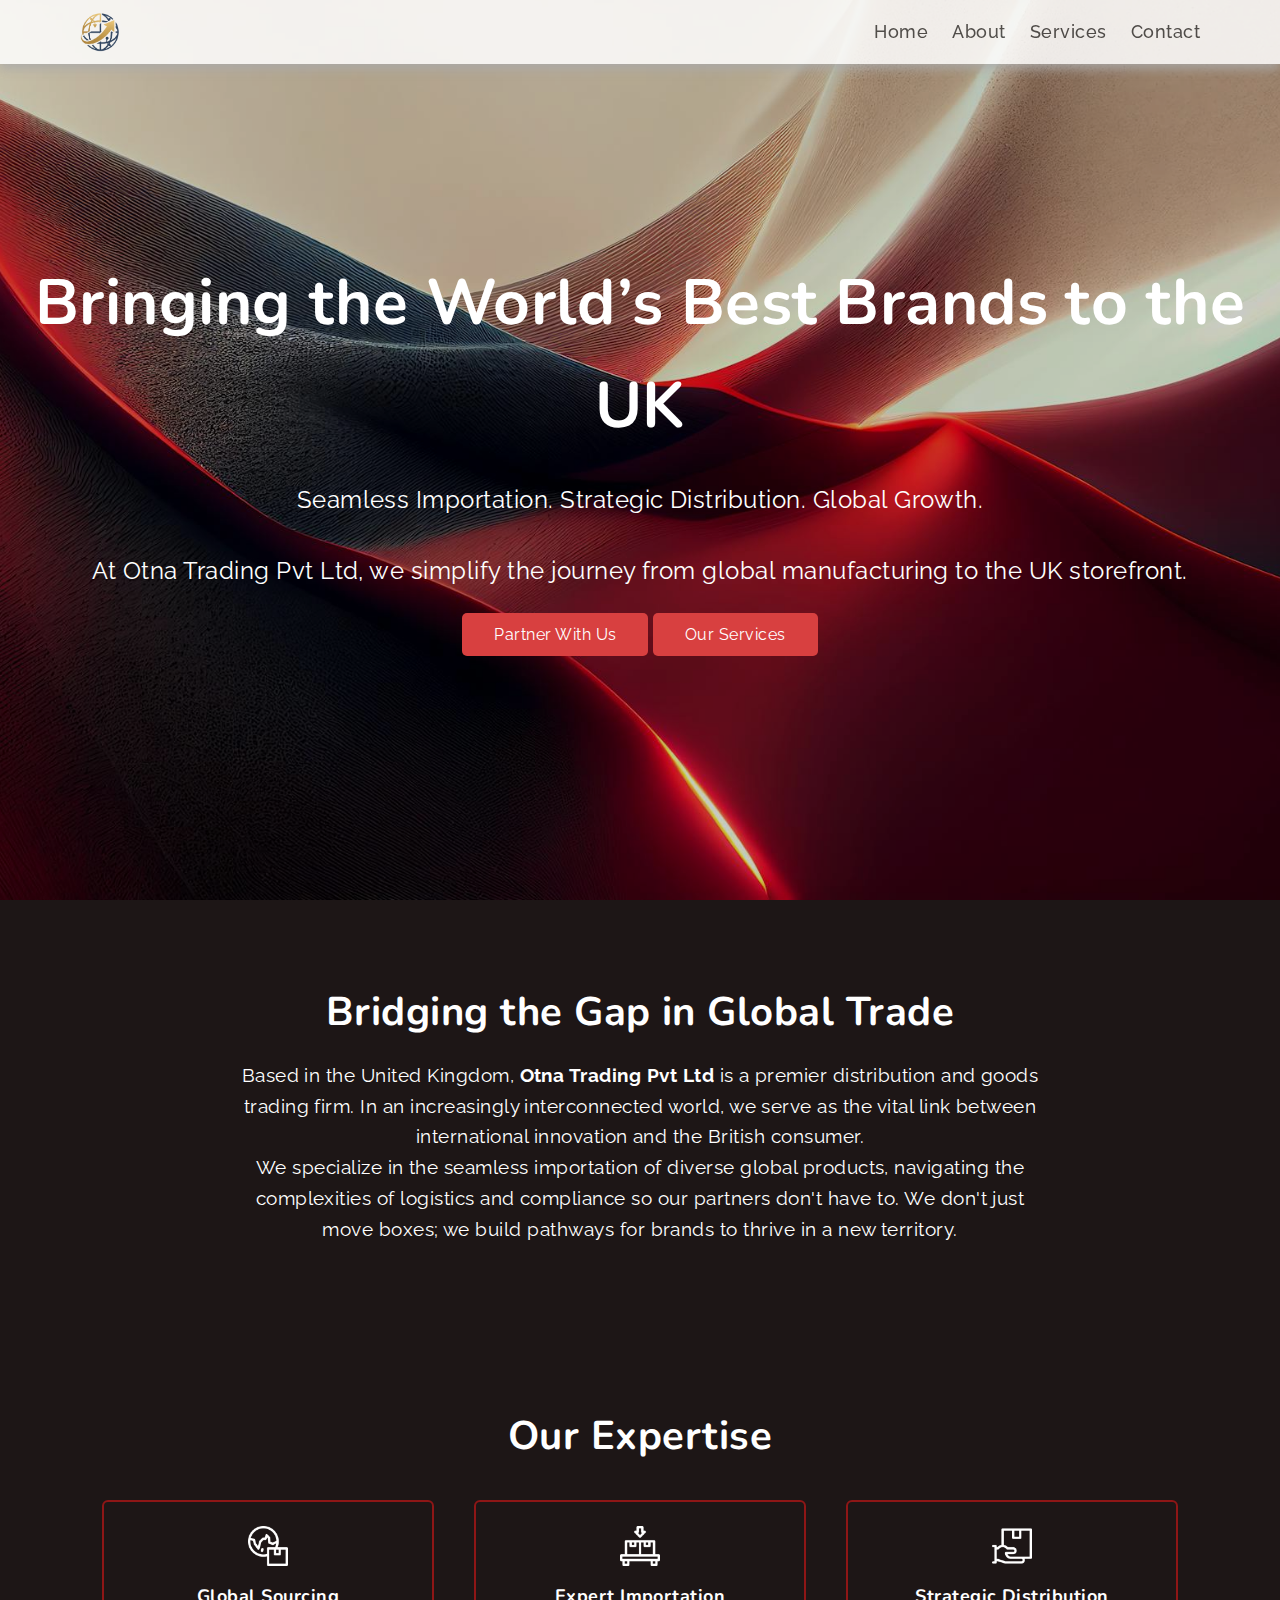
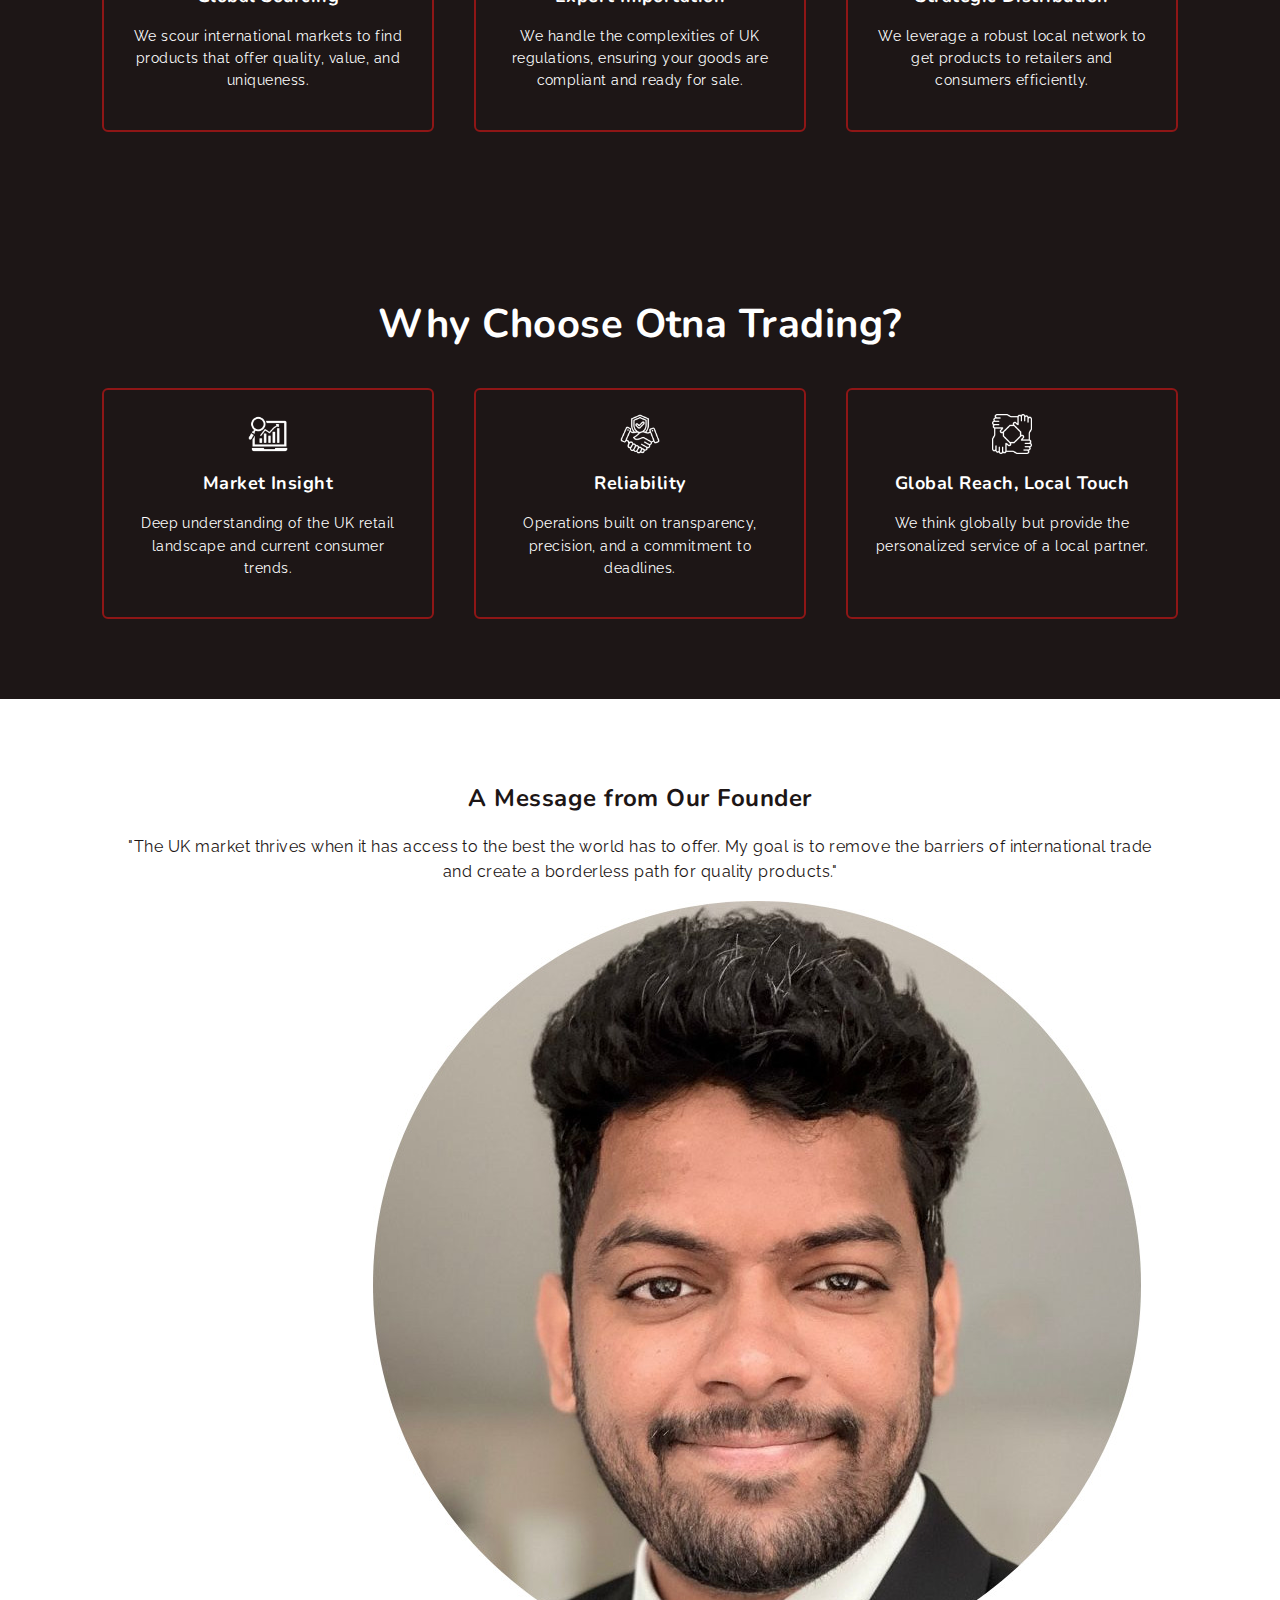
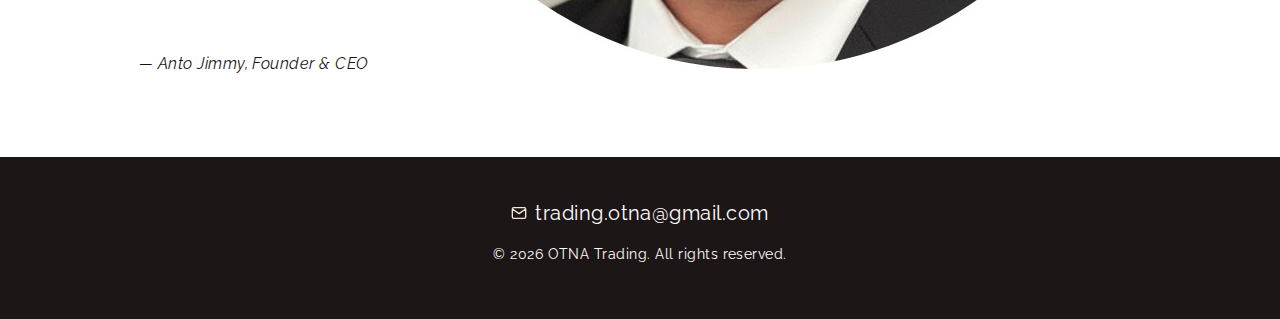
<file: index.html>
<!DOCTYPE html>
<html lang="en">
  <head>
    <meta charset="UTF-8" />
    <meta name="viewport" content="width=device-width, initial-scale=1.0" />
    <link rel="preconnect" href="https://fonts.googleapis.com" />
    <link rel="preconnect" href="https://fonts.gstatic.com" crossorigin />
    <link
      href="https://fonts.googleapis.com/css2?family=Nunito:wght@700..900&family=Raleway&display=swap"
      rel="stylesheet"
    />
    <link rel="icon" type="image/png" href="assets/images/trading_logo.png" />
    <title>Otna Trading | Global Sourcing & UK Distribution</title>
    <link rel="stylesheet" href="styles.css" />
  </head>
  <body>
    <nav class="navbar">
      <div class="navbar-container">
        <input type="checkbox" name="" id="" />
        <div class="hamburger-lines">
          <span class="line line1"></span>
          <span class="line line2"></span>
          <span class="line line3"></span>
        </div>
        <ul class="menu-items">
          <li><a href="#">Home</a></li>
          <li><a href="#about">About</a></li>
          <li><a href="#services">Services</a></li>
          <li><a href="#contact">Contact</a></li>
        </ul>
        <img class="logo" src="assets/images/trading_logo.png" alt="Otna Trading Logo" />
      </div>
    </nav>

    <header class="hero">
      <div class="hero-content">
        <h1 class="animated fadeInDown">Bringing the World’s Best Brands to the UK</h1>
        <p class="animated fadeInUp">Seamless Importation. Strategic Distribution. Global Growth.</p>
        <p class="animated fadeInUp subtitle">At Otna Trading Pvt Ltd, we simplify the journey from global manufacturing to the UK storefront.</p>
        <div class="hero-btns">
            <a href="#contact" class="btn animated fadeIn">Partner With Us</a>
            <a href="#services" class="btn btn-outline animated fadeIn">Our Services</a>
        </div>
      </div>
    </header>

    <section id="about" class="about container">
      <h2 class="animated">Bridging the Gap in Global Trade</h2>
      <div class="about-text">
          <p class="animated">
            Based in the United Kingdom, <strong>Otna Trading Pvt Ltd</strong> is a premier distribution and goods trading firm. In an increasingly interconnected world, we serve as the vital link between international innovation and the British consumer.
          </p>
          <p class="animated">
            We specialize in the seamless importation of diverse global products, navigating the complexities of logistics and compliance so our partners don't have to. We don't just move boxes; we build pathways for brands to thrive in a new territory.
          </p>
      </div>
    </section>

    <section id="services" class="services container">
      <h2 class="animated">Our Expertise</h2>
      <div class="service-cards">
        <div class="card animated">
          <img class="card-icon" src="assets/images/worldwide.png" alt="Global Sourcing" />
          <h3>Global Sourcing</h3>
          <p>We scour international markets to find products that offer quality, value, and uniqueness.</p>
        </div>
        <div class="card animated">
          <img class="card-icon" src="assets/images/import.png" alt="Expert Importation" />
          <h3>Expert Importation</h3>
          <p>We handle the complexities of UK regulations, ensuring your goods are compliant and ready for sale.</p>
        </div>
        <div class="card animated">
          <img class="card-icon" src="assets/images/delivery.png" alt="Strategic Distribution" />
          <h3>Strategic Distribution</h3>
          <p>We leverage a robust local network to get products to retailers and consumers efficiently.</p>
        </div>
      </div>
    </section>

    <section class="services container">
      <h2 class="animated">Why Choose Otna Trading?</h2>
      <div class="service-cards">
        <div class="card animated">
          <img class="card-icon" src="assets/images/market-insights.png" alt="Market Insight" />
          <h3>Market Insight</h3>
          <p>Deep understanding of the UK retail landscape and current consumer trends.</p>
        </div>
        <div class="card animated">
          <img class="card-icon" src="assets/images/dependable.png" alt="Reliability" />
          <h3>Reliability</h3>
          <p>Operations built on transparency, precision, and a commitment to deadlines.</p>
        </div>
        <div class="card animated">
          <img class="card-icon" src="assets/images/teamwork.png" alt="Global Reach, Local Touch" />
          <h3>Global Reach, Local Touch</h3>
          <p>We think globally but provide the personalized service of a local partner.</p>
        </div>
      </div>
    </section>

    <section class="vision container text-center">
        <div class="quote-card animated">
            <h2>A Message from Our Founder</h2>
            <blockquote>
                "The UK market thrives when it has access to the best the world has to offer. My goal is to remove the barriers of international trade and create a borderless path for quality products."
            </blockquote>
            <cite>— Anto Jimmy, Founder & CEO</cite>
            <img class="founder-image" src="assets/images/anto.jpg" alt="Anto Jimmy, Founder of Otna Trading" />
        </div>
    </section>

    <footer id="contact" class="footer">

      <div class="d-flex justify-content-center">

          <a class="d-flex" href="mailto:trading.otna@gmail.com"

            ><img

              class="contact-icon"

              src="assets/images/mail.svg"

              alt="mail"

            />

            trading.otna@gmail.com</a

          >

      </div>

      <p class="copyright-text">

        &copy; <span id="year"></span> OTNA Trading. All rights reserved.

      </p>

    </footer> 

    <script src="scripts.js"></script>
  </body>
</html>
</file>
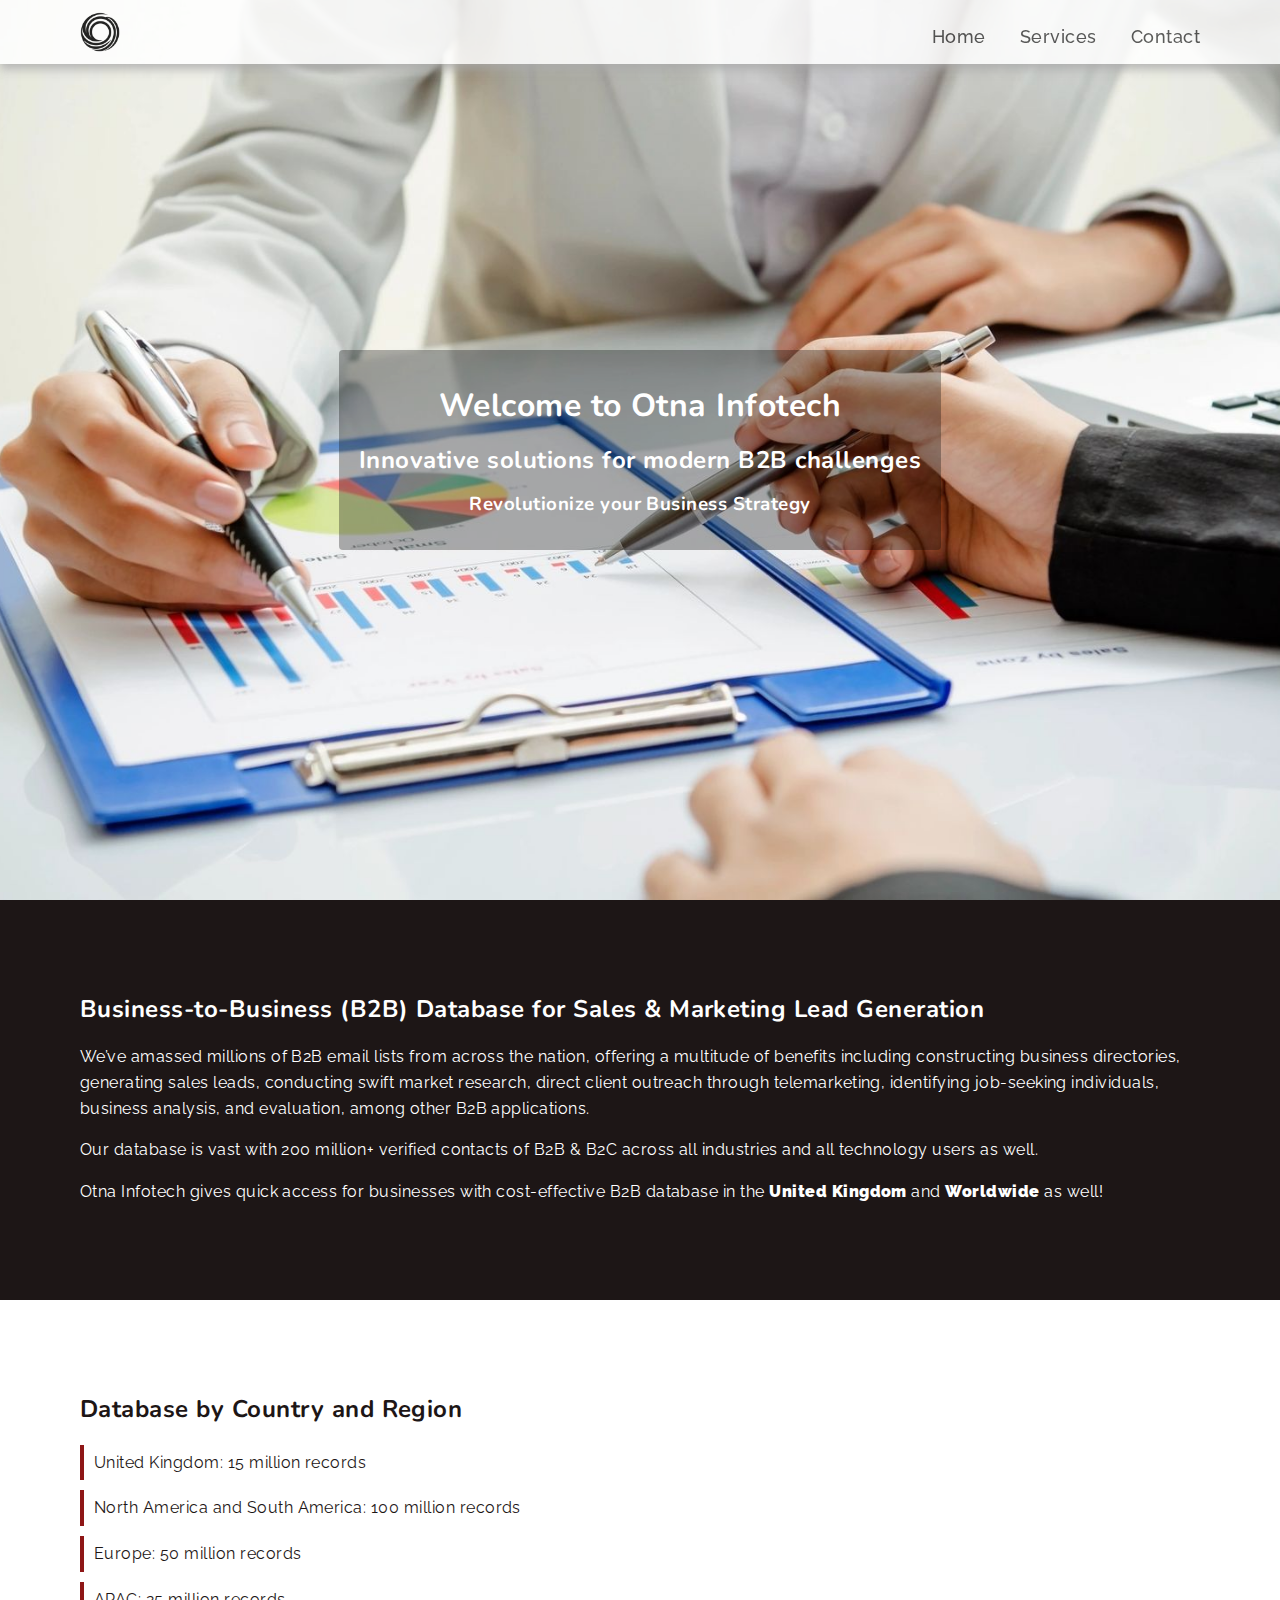
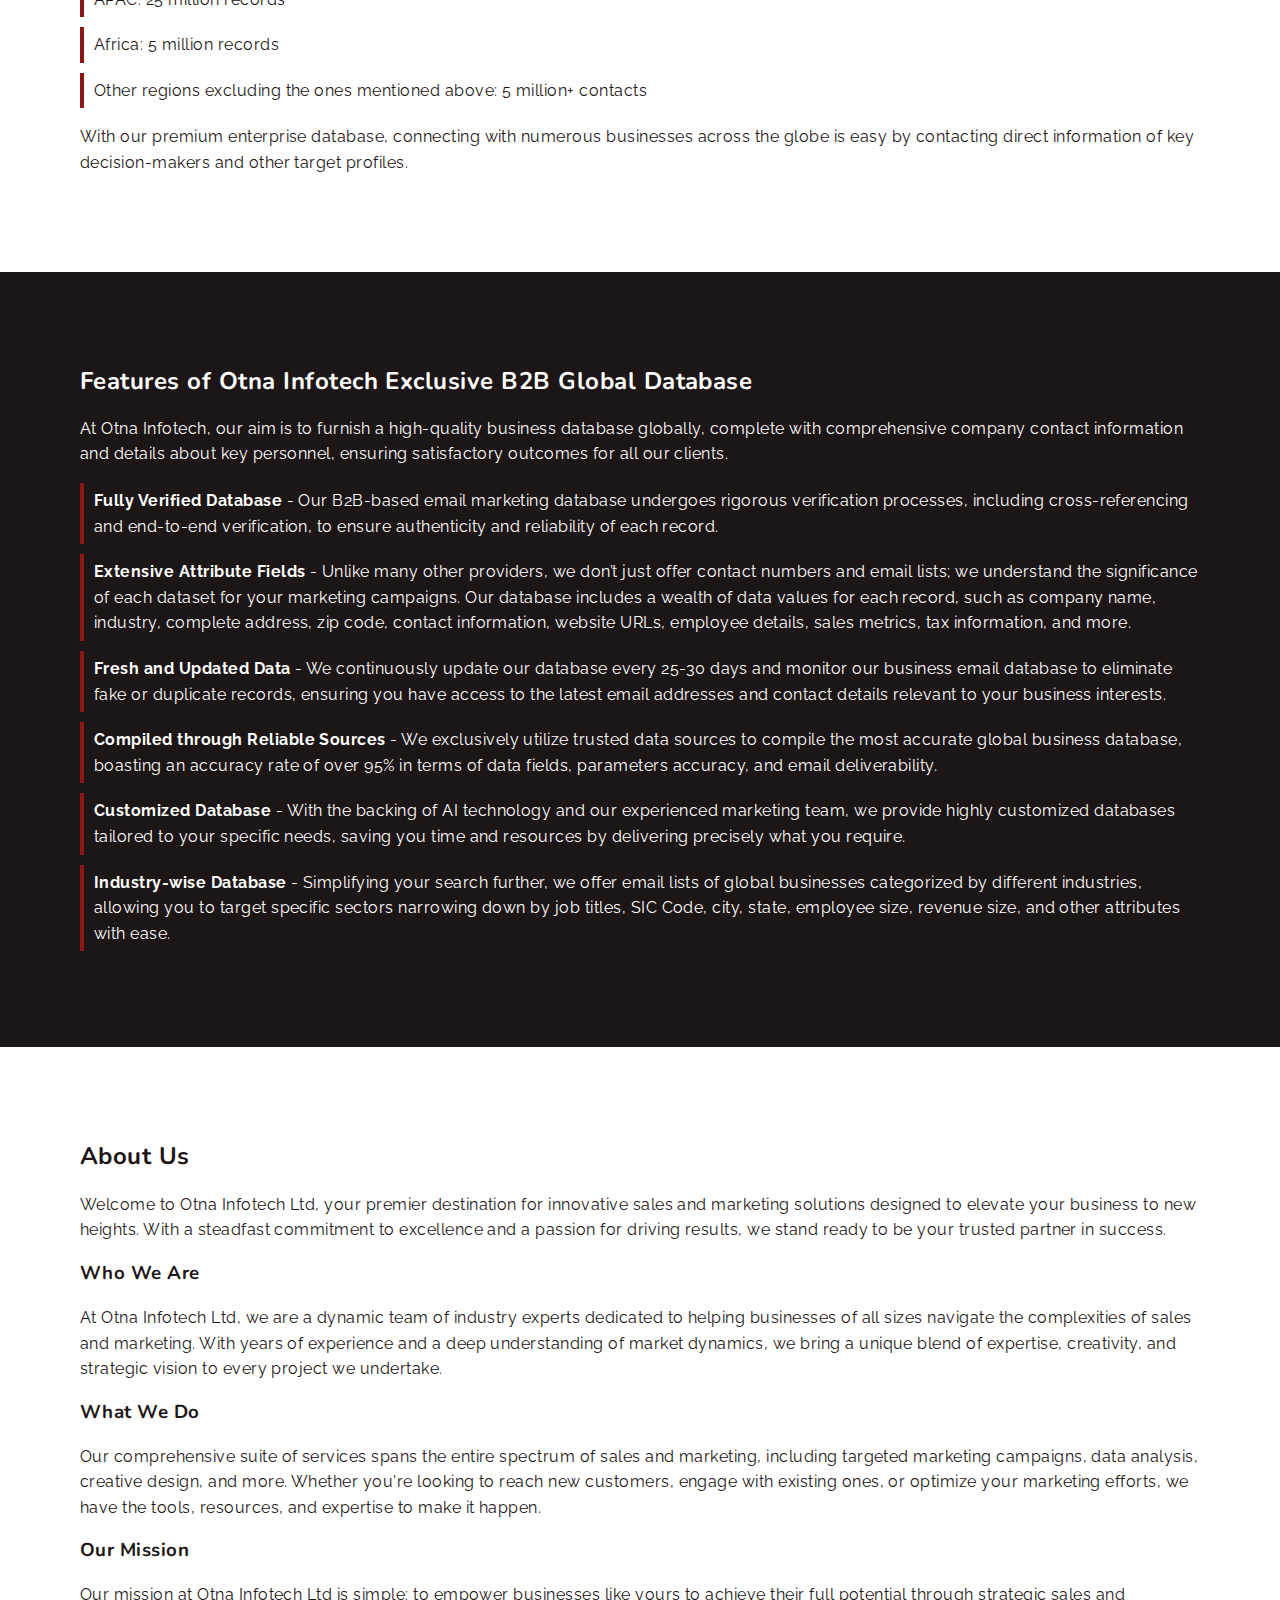
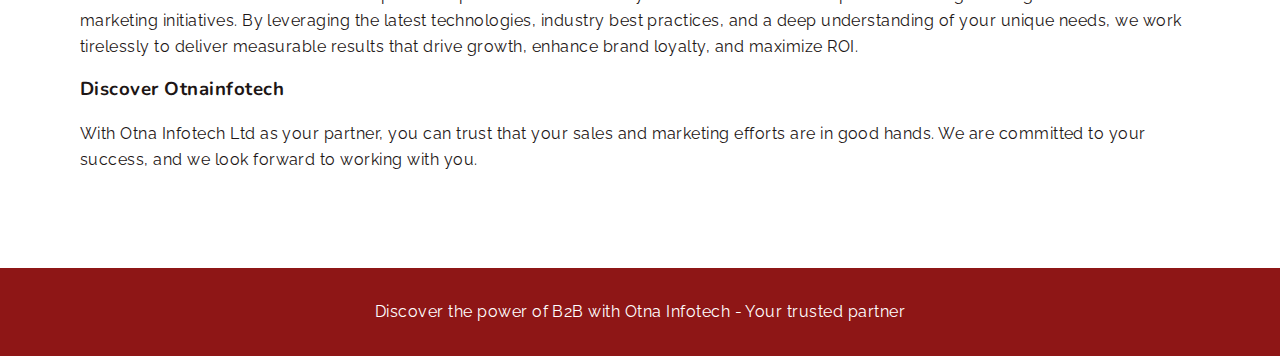
<file: leads.html>
<!DOCTYPE html>
<html lang="en">
  <head>
    <meta charset="UTF-8" />
    <meta name="viewport" content="width=device-width, initial-scale=1.0" />
    <link rel="preconnect" href="https://fonts.googleapis.com" />
    <link rel="preconnect" href="https://fonts.gstatic.com" crossorigin />
    <link
      href="https://fonts.googleapis.com/css2?family=Nunito:wght@700..900&family=Raleway&display=swap"
      rel="stylesheet"
    />
    <link rel="icon" type="image/png" href="./assets/images/otna-logo.png" />
    <title>Otna Infotech - B2B Solutions</title>
    <link rel="stylesheet" href="./leads.css" />
  </head>
  <body>
    <nav class="navbar">
      <div class="navbar-container">
        <input type="checkbox" name="" id="" />
        <div class="hamburger-lines">
          <span class="line line1"></span>
          <span class="line line2"></span>
          <span class="line line3"></span>
        </div>
        <ul class="menu-items">
          <li><a href="./index.html">Home</a></li>
          <li><a href="./index.html#services">Services</a></li>
          <li><a href="./index.html#contact">Contact</a></li>
        </ul>
        <img class="logo" src="./assets/images/otna-logo.png" alt="logo" />
      </div>
    </nav>

    <header class="hero">
      <div class="hero-content">
        <h1>Welcome to Otna Infotech</h1>
        <h2>Innovative solutions for modern B2B challenges</h2>
        <h3>Revolutionize your Business Strategy</h3>
      </div>
    </header>

    <section class="details bg-color">
      <h2>
        Business-to-Business (B2B) Database for Sales & Marketing Lead
        Generation
      </h2>
      <p>
        We’ve amassed millions of B2B email lists from across the nation,
        offering a multitude of benefits including constructing business
        directories, generating sales leads, conducting swift market research,
        direct client outreach through telemarketing, identifying job-seeking
        individuals, business analysis, and evaluation, among other B2B
        applications.
      </p>
      <p>
        Our database is vast with 200 million+ verified contacts of B2B & B2C
        across all industries and all technology users as well.
      </p>
      <p>
        Otna Infotech gives quick access for businesses with cost-effective B2B
        database in the <span class="bold">United Kingdom</span> and
        <span class="bold">Worldwide</span> as well!
      </p>
    </section>

    <section class="database-info">
      <h2>Database by Country and Region</h2>
      <ul>
        <li>United Kingdom: 15 million records</li>
        <li>North America and South America: 100 million records</li>
        <li>Europe: 50 million records</li>
        <li>APAC: 25 million records</li>
        <li>Africa: 5 million records</li>
        <li>
          Other regions excluding the ones mentioned above: 5 million+ contacts
        </li>
      </ul>
      <p>
        With our premium enterprise database, connecting with numerous
        businesses across the globe is easy by contacting direct information of
        key decision-makers and other target profiles.
      </p>
    </section>

    <section class="features bg-color">
      <h2>Features of Otna Infotech Exclusive B2B Global Database</h2>
      <p>
        At Otna Infotech, our aim is to furnish a high-quality business database
        globally, complete with comprehensive company contact information and
        details about key personnel, ensuring satisfactory outcomes for all our
        clients.
      </p>
      <ul>
        <li>
          <strong>Fully Verified Database</strong> - Our B2B-based email
          marketing database undergoes rigorous verification processes,
          including cross-referencing and end-to-end verification, to ensure
          authenticity and reliability of each record.
        </li>
        <li>
          <strong>Extensive Attribute Fields</strong> - Unlike many other
          providers, we don’t just offer contact numbers and email lists; we
          understand the significance of each dataset for your marketing
          campaigns. Our database includes a wealth of data values for each
          record, such as company name, industry, complete address, zip code,
          contact information, website URLs, employee details, sales metrics,
          tax information, and more.
        </li>
        <li>
          <strong>Fresh and Updated Data</strong> - We continuously update our
          database every 25-30 days and monitor our business email database to
          eliminate fake or duplicate records, ensuring you have access to the
          latest email addresses and contact details relevant to your business
          interests.
        </li>
        <li>
          <strong>Compiled through Reliable Sources</strong> - We exclusively
          utilize trusted data sources to compile the most accurate global
          business database, boasting an accuracy rate of over 95% in terms of
          data fields, parameters accuracy, and email deliverability.
        </li>
        <li>
          <strong>Customized Database</strong> - With the backing of AI
          technology and our experienced marketing team, we provide highly
          customized databases tailored to your specific needs, saving you time
          and resources by delivering precisely what you require.
        </li>
        <li>
          <strong>Industry-wise Database</strong> - Simplifying your search
          further, we offer email lists of global businesses categorized by
          different industries, allowing you to target specific sectors
          narrowing down by job titles, SIC Code, city, state, employee size,
          revenue size, and other attributes with ease.
        </li>
      </ul>
    </section>

    <section class="about">
      <h2>About Us</h2>
      <p>
        Welcome to Otna Infotech Ltd, your premier destination for innovative
        sales and marketing solutions designed to elevate your business to new
        heights. With a steadfast commitment to excellence and a passion for
        driving results, we stand ready to be your trusted partner in success.
      </p>

      <h3>Who We Are</h3>
      <p>
        At Otna Infotech Ltd, we are a dynamic team of industry experts
        dedicated to helping businesses of all sizes navigate the complexities
        of sales and marketing. With years of experience and a deep
        understanding of market dynamics, we bring a unique blend of expertise,
        creativity, and strategic vision to every project we undertake.
      </p>

      <h3>What We Do</h3>
      <p>
        Our comprehensive suite of services spans the entire spectrum of sales
        and marketing, including targeted marketing campaigns, data analysis,
        creative design, and more. Whether you're looking to reach new
        customers, engage with existing ones, or optimize your marketing
        efforts, we have the tools, resources, and expertise to make it happen.
      </p>

      <h3>Our Mission</h3>
      <p>
        Our mission at Otna Infotech Ltd is simple: to empower businesses like
        yours to achieve their full potential through strategic sales and
        marketing initiatives. By leveraging the latest technologies, industry
        best practices, and a deep understanding of your unique needs, we work
        tirelessly to deliver measurable results that drive growth, enhance
        brand loyalty, and maximize ROI.
      </p>

      <h3>Discover Otnainfotech</h3>
      <p>
        With Otna Infotech Ltd as your partner, you can trust that your sales
        and marketing efforts are in good hands. We are committed to your
        success, and we look forward to working with you.
      </p>
    </section>

    <footer>
      <p>Discover the power of B2B with Otna Infotech - Your trusted partner</p>
    </footer>
    <script src="/scripts.js"></script>
  </body>
</html>
</file>
<file: styles.css>
:root {
  --primary-color: #1d1616;
  --secondary-color: #8e1616;
  --third-color: #d84040;
  --forth-color: #eeeeee;
  --white: #fff;
  --font-weight-medium: 700;
  --font-weight-semibold: 800;
  --font-weight-bold: 900;
}

html {
  scroll-behavior: smooth;
}

/* General Styles */
body {
  font-family: "Raleway", sans-serif;
  margin: 0;
  padding: 0;
  letter-spacing: 0.48px;
  line-height: 1.6;
  color: var(--primary-color);
  box-sizing: border-box;
}

button {
  border: none;
}

h1,
h2,
h3,
h4,
h5,
h6 {
  font-family: "Nunito", sans-serif;
  margin: 0;
  padding: 0;
}

a {
  text-decoration: none;
  color: inherit;
}

.d-flex {
  display: flex;
}

.justify-content-center{
  justify-content: center;
}

.text-center {
  text-align: center;
}

.mb-8 {
  margin-bottom: 8px;
}

/* Hero Section */
.hero {
  height: 100vh;
  background: url("./assets/images/fluid-bg.jpg") no-repeat center center/cover;
  display: flex;
  justify-content: center;
  align-items: center;
  text-align: center;
  color: white;
  position: relative;
  overflow: hidden;
}

.hero::before {
  content: "";
  position: absolute;
  top: 0;
  left: 0;
  width: 100%;
  height: 100%;
  background: rgba(0, 0, 0, 0.2);
}

.hero-content {
  position: relative;
  z-index: 1;
}

.hero h1 {
  font-size: 64px;
  margin-bottom: 16px;
}

.hero p {
  font-size: 24px;
  margin-bottom: 32px;
}

.btn {
  padding: 12px 32px;
  background: var(--third-color);
  color: var(--white);
  border-radius: 5px;
  font-size: 16px;
  transition: background 0.3s ease;
}

.btn:hover {
  background: var(--secondary-color);
}

/* Services Section */
.services {
  text-align: center;
  background-color: var(--primary-color);
  color: var(--white);
}

.services h2 {
  font-size: 40px;
  margin-bottom: 32px;
}

.service-cards {
  display: flex;
  justify-content: center;
  flex-wrap: wrap;
  gap: 40px;
}

.card {
  width: 100%;
  padding: 24px;
  border: 2px solid var(--secondary-color);
  border-radius: 6px;
  transition: transform 0.3s ease, box-shadow 0.3s ease;
}

.card h3 {
  font-size: 18px;
}

.card p {
  font-size: 14px;
}

.card:hover {
  transform: translateY(-10px);
}

.card-icon {
  width: 40px;
  filter: invert();
  margin-bottom: 8px;
}

.contact-icon {
  width: 16px;
  filter: invert();
  margin-right: 8px;
}

.contact {
  background: var(--primary-color);
  color: var(--white);
}

/* About Section */
.about {
  text-align: center;
  background-color: var(--primary-color);
  color: var(--white);
}

.about h2,
.contact h2 {
  font-size: 40px;
  margin-bottom: 16px;
}

.about p {
  font-size: 19.2px;
  max-width: 800px;
  margin: 0 auto;
}

/* Footer */
footer {
  padding: 16px;
  text-align: center;
  background-color: var(--primary-color);
  color: var(--white);
  font-size: 20px;
}

.block-1 {
  text-align: left;
  margin-bottom: 16px;
}

.block-1 h2 {
  font-size: 40px;
}

.block-2 {
  text-align: left;
  justify-content: flex-end;
  flex-direction: column;
}

.block-2 p {
  margin: 0;
}

.footer-block {
  flex-direction: column;
}

/* Animations */
@keyframes fadeIn {
  from {
    opacity: 0;
    transform: translateY(20px);
  }
  to {
    opacity: 1;
    transform: translateY(0);
  }
}

@keyframes fadeInDown {
  from {
    opacity: 0;
    transform: translateY(-20px);
  }
  to {
    opacity: 1;
    transform: translateY(0);
  }
}

@keyframes fadeInUp {
  from {
    opacity: 0;
    transform: translateY(20px);
  }
  to {
    opacity: 1;
    transform: translateY(0);
  }
}

.animated {
  animation-duration: 1s;
  animation-fill-mode: both;
}

.fadeIn {
  animation-name: fadeIn;
}

.fadeInDown {
  animation-name: fadeInDown;
}

.fadeInUp {
  animation-name: fadeInUp;
}

.container {
  padding: 16px;
}

/* Base styles (applied to all screen sizes) */
.navbar input[type="checkbox"],
.navbar .hamburger-lines {
  display: none;
}

.navbar {
  box-shadow: 0px 5px 10px 0px #aaa;
  position: fixed;
  width: 100%;
  background: #fff;
  color: #000;
  opacity: 0.85;
  z-index: 100;
}

.navbar-container {
  display: flex;
  justify-content: space-between;
  height: 64px;
  align-items: center;
  padding: 0 16px;
}

.logo {
  width: 40px;
}

.menu-items {
  order: 2;
  display: flex;
  margin-top: 0;
  margin-bottom: 0;
}

.logo {
  order: 1;
  font-size: 30px;
  position: absolute;
  top: 10px;
  right: 15px;
}

.menu-items li {
  list-style: none;
  margin-left: 24px;
  font-size: 20.8px;
}

.navbar a {
  color: #444;
  text-decoration: none;
  font-weight: 500;
  transition: color 0.3s ease-in-out;
}

.navbar a:hover {
  text-shadow: 0 0 10px var(--third-color), 0 0 20px var(--third-color),
    0 0 30px var(--third-color);
}

.navbar a:hover {
  color: #117964;
}

/* Mobile styles (default) */
.navbar-container input[type="checkbox"],
.navbar-container .hamburger-lines {
  display: block;
}

.navbar-container {
  display: block;
  position: relative;
}

.navbar-container input[type="checkbox"] {
  position: absolute;
  height: 32px;
  width: 30px;
  top: 20px;
  left: 20px;
  z-index: 5;
  opacity: 0;
  cursor: pointer;
}

.navbar-container .hamburger-lines {
  height: 28px;
  width: 35px;
  position: absolute;
  top: 20px;
  left: 20px;
  z-index: 2;
  display: flex;
  flex-direction: column;
  justify-content: space-between;
}

.navbar-container .hamburger-lines .line {
  display: block;
  height: 4px;
  width: 100%;
  border-radius: 10px;
  background: #333;
}

.navbar-container .hamburger-lines .line1 {
  transform-origin: 0% 0%;
  transition: transform 0.3s ease-in-out;
}

.navbar-container .hamburger-lines .line2 {
  transition: transform 0.2s ease-in-out;
}

.navbar-container .hamburger-lines .line3 {
  transform-origin: 0% 100%;
  transition: transform 0.3s ease-in-out;
}

.navbar .menu-items {
  padding-top: 100px;
  background: #fff;
  height: 100vh;
  max-width: 300px;
  transform: translate(-150%);
  display: flex;
  flex-direction: column;
  margin-left: -40px;
  padding-left: 40px;
  transition: transform 0.5s ease-in-out;
  box-shadow: 5px 0px 10px 0px #aaa;
  overflow: scroll;
}

.navbar .menu-items li {
  margin-bottom: 28.8px;
  font-size: 17.6px;
  font-weight: 500;
}

.navbar-container input[type="checkbox"]:checked ~ .menu-items {
  transform: translateX(0);
}

.navbar-container input[type="checkbox"]:checked ~ .hamburger-lines .line1 {
  transform: rotate(45deg);
}

.navbar-container input[type="checkbox"]:checked ~ .hamburger-lines .line2 {
  transform: scaleY(0);
}

.navbar-container input[type="checkbox"]:checked ~ .hamburger-lines .line3 {
  transform: rotate(-45deg);
}

.navbar-container input[type="checkbox"]:checked ~ .logo {
  display: none;
}

/* Form */
.form {
  justify-content: space-between;
  flex-direction: column;
}

.form section {
  width: 100%;
  margin: 0;
  border-radius: 5px;
}

.form .send-container {
  width: 100%;
  text-align: center;
  margin-right: 0;
  margin-top: 16px;
}

.form .send-container input {
  width: fit-content;
  border-radius: 32px;
  display: flex;
  margin: 0 auto;
  background: var(--third-color);
  border: none;
  color: var(--white) !important;
  padding: 15px 30px;
  font-size: 16px;
  font-weight: var(--font-weight-semibold);
  cursor: pointer;
  transition: background 0.3s ease;
}

.form .send-container input:hover {
  background: var(--secondary-color);
}

.form section .input-container {
  padding: 10px;
  box-sizing: border-box;
}

.form section .input-container label {
  display: block;
  margin-bottom: 4px;
  font-size: 16px;
}

.form section .input-container input,
.form section .input-container textarea {
  width: 100%;
  padding: 5px 10px;
  height: 40px;
  border-radius: 5px;
  border: none;
  box-shadow: 0 2px 0px rgba(0, 0, 0, 0.1);
  font-size: 16px;
  color: var(--primary-color);
  box-sizing: border-box;
}

.form section .input-container input:focus,
.form section .input-container textarea:focus {
  outline: none;
  background: var(--white);
}

.form section .input-container textarea {
  height: 122px;
  padding: 15px 10px;
  resize: none;
}

.copyright-text {
  font-size: 14px;
}

.popup {
  display: none;
  position: fixed;
  top: 50%;
  left: 50%;
  transform: translate(-50%, -50%);
  background: var(--white);
  color: var(--primary-color);
  padding: 20px;
  box-shadow: 0px 4px 10px rgba(0, 0, 0, 0.2);
  border-radius: 8px;
  text-align: center;
  z-index: 1000;
}

.form .btn {
  width: 100%;
}

/* Desktop styles (min-width: 768px) */
@media (min-width: 768px) {
  .container {
    padding: 40px;
  }

  .navbar-container input[type="checkbox"],
  .navbar-container .hamburger-lines {
    display: none;
  }

  .navbar-container {
    display: flex;
    padding: 0 80px;
  }

  .navbar .menu-items {
    padding-top: 0;
    background: transparent;
    height: auto;
    max-width: none;
    transform: translateX(0);
    flex-direction: row;
    margin-left: 0;
    padding-left: 0;
    box-shadow: none;
    overflow: visible;
  }

  .navbar .menu-items li {
    margin-bottom: 0;
  }

  .logo {
    position: static;
    font-size: 40px;
  }

  .card {
    width: 25%;
  }

  .form {
    flex-direction: row;
  }

  .form section {
    width: calc(50% - 40px);
    margin: 20px 0;
  }

  .form .send-container input {
    width: auto;
    display: unset;
    margin: unset;
  }

  .block-1 {
    margin-bottom: 0;
  }

  .block-2 {
    text-align: right;
  }

  footer {
    padding: 40px 80px;
  }
}

@media (min-width: 991px) {
  .container {
    padding: 80px;
  }
}
</file>
<file: leads.css>
:root {
  --primary-color: #1d1616;
  --secondary-color: #8e1616;
  --third-color: #d84040;
  --forth-color: #eeeeee;
  --white: #fff;
  --font-weight-medium: 700;
  --font-weight-semibold: 800;
  --font-weight-bold: 900;
}

body {
  font-family: "Raleway", sans-serif;
  margin: 0;
  padding: 0;
  letter-spacing: 0.48px;
  line-height: 1.6;
  color: var(--primary-color);
  box-sizing: border-box;
}

h1,
h2,
h3,
h4,
h5,
h6 {
  font-family: "Nunito", sans-serif;
  margin: 0;
  padding: 0;
}

.bg-color {
  background-color: var(--primary-color);
  color: var(--white);
}

.bold {
  font-weight: var(--font-weight-bold);
}

.d-flex {
  display: flex;
}

.hero {
  height: 100vh;
  background: url("./assets/images/b2b-bg.jpg") no-repeat center center/cover;
  display: flex;
  justify-content: center;
  align-items: center;
  text-align: center;
  color: var(--primary-color);
  position: relative;
  overflow: hidden;
}

.hero-content {
  position: relative;
  z-index: 1;
  padding: 20px;
  color: var(--white);
}

.hero-content::before {
  content: "";
  position: absolute;
  top: 0;
  left: 0;
  width: 100%;
  height: 100%;
  background: rgba(0, 0, 0, 0.3);
  border-radius: 4px;
  z-index: -1;
}

h1,
h2,
h3 {
  margin: 10px 0;
}

section {
  padding: 20px;
}

ul {
  list-style: none;
  padding: 0;
}

ul li {
  padding: 5px 0;
  font-size: 16px;
  border-left: 4px solid var(--secondary-color);
  padding-left: 10px;
  margin: 10px 0;
}

.navbar input[type="checkbox"],
.navbar .hamburger-lines {
  display: none;
}

.navbar {
  box-shadow: 0px 5px 10px 0px #aaa;
  position: fixed;
  width: 100%;
  background: #fff;
  color: #000;
  opacity: 0.85;
  z-index: 100;
}

.navbar-container {
  display: flex;
  justify-content: space-between;
  height: 64px;
  align-items: center;
  padding: 0 16px;
}

.logo {
  width: 40px;
}

.menu-items {
  order: 2;
  display: flex;
  margin-top: 0;
  margin-bottom: 0;
}

.logo {
  order: 1;
  font-size: 30px;
  position: absolute;
  top: 10px;
  right: 15px;
}

.menu-items li {
  list-style: none;
  margin-left: 24px;
  font-size: 20.8px;
  border-left: none;
}

.navbar a {
  color: #444;
  text-decoration: none;
  font-weight: 500;
  transition: color 0.3s ease-in-out;
}

.navbar a:hover {
  text-shadow: 0 0 10px var(--third-color), 0 0 20px var(--third-color),
    0 0 30px var(--third-color);
}

.navbar a:hover {
  color: #117964;
}

/* Mobile styles (default) */
.navbar-container input[type="checkbox"],
.navbar-container .hamburger-lines {
  display: block;
}

.navbar-container {
  display: block;
  position: relative;
}

.navbar-container input[type="checkbox"] {
  position: absolute;
  height: 32px;
  width: 30px;
  top: 20px;
  left: 20px;
  z-index: 5;
  opacity: 0;
  cursor: pointer;
}

.navbar-container .hamburger-lines {
  height: 28px;
  width: 35px;
  position: absolute;
  top: 20px;
  left: 20px;
  z-index: 2;
  display: flex;
  flex-direction: column;
  justify-content: space-between;
}

.navbar-container .hamburger-lines .line {
  display: block;
  height: 4px;
  width: 100%;
  border-radius: 10px;
  background: #333;
}

.navbar-container .hamburger-lines .line1 {
  transform-origin: 0% 0%;
  transition: transform 0.3s ease-in-out;
}

.navbar-container .hamburger-lines .line2 {
  transition: transform 0.2s ease-in-out;
}

.navbar-container .hamburger-lines .line3 {
  transform-origin: 0% 100%;
  transition: transform 0.3s ease-in-out;
}

.navbar .menu-items {
  padding-top: 100px;
  background: #fff;
  height: 100vh;
  max-width: 300px;
  transform: translate(-150%);
  display: flex;
  flex-direction: column;
  margin-left: -40px;
  padding-left: 40px;
  transition: transform 0.5s ease-in-out;
  box-shadow: 5px 0px 10px 0px #aaa;
  overflow: scroll;
}

.navbar .menu-items li {
  margin-bottom: 28.8px;
  font-size: 17.6px;
  font-weight: 500;
}

.navbar-container input[type="checkbox"]:checked ~ .menu-items {
  transform: translateX(0);
}

.navbar-container input[type="checkbox"]:checked ~ .hamburger-lines .line1 {
  transform: rotate(45deg);
}

.navbar-container input[type="checkbox"]:checked ~ .hamburger-lines .line2 {
  transform: scaleY(0);
}

.navbar-container input[type="checkbox"]:checked ~ .hamburger-lines .line3 {
  transform: rotate(-45deg);
}

.navbar-container input[type="checkbox"]:checked ~ .logo {
  display: none;
}

footer {
  text-align: center;
  padding: 15px;
  background-color: var(--secondary-color);
  color: white;
}

@media (min-width: 768px) {
  .navbar-container input[type="checkbox"],
  .navbar-container .hamburger-lines {
    display: none;
  }

  .navbar-container {
    display: flex;
    padding: 0 80px;
  }

  .navbar .menu-items {
    padding-top: 0;
    background: transparent;
    height: auto;
    max-width: none;
    transform: translateX(0);
    flex-direction: row;
    margin-left: 0;
    padding-left: 0;
    box-shadow: none;
    overflow: visible;
  }

  .navbar .menu-items li {
    margin-bottom: 0;
  }

  .logo {
    position: static;
  }

  section {
    padding: 80px;
    max-width: 1200px;
  }
}
</file>
